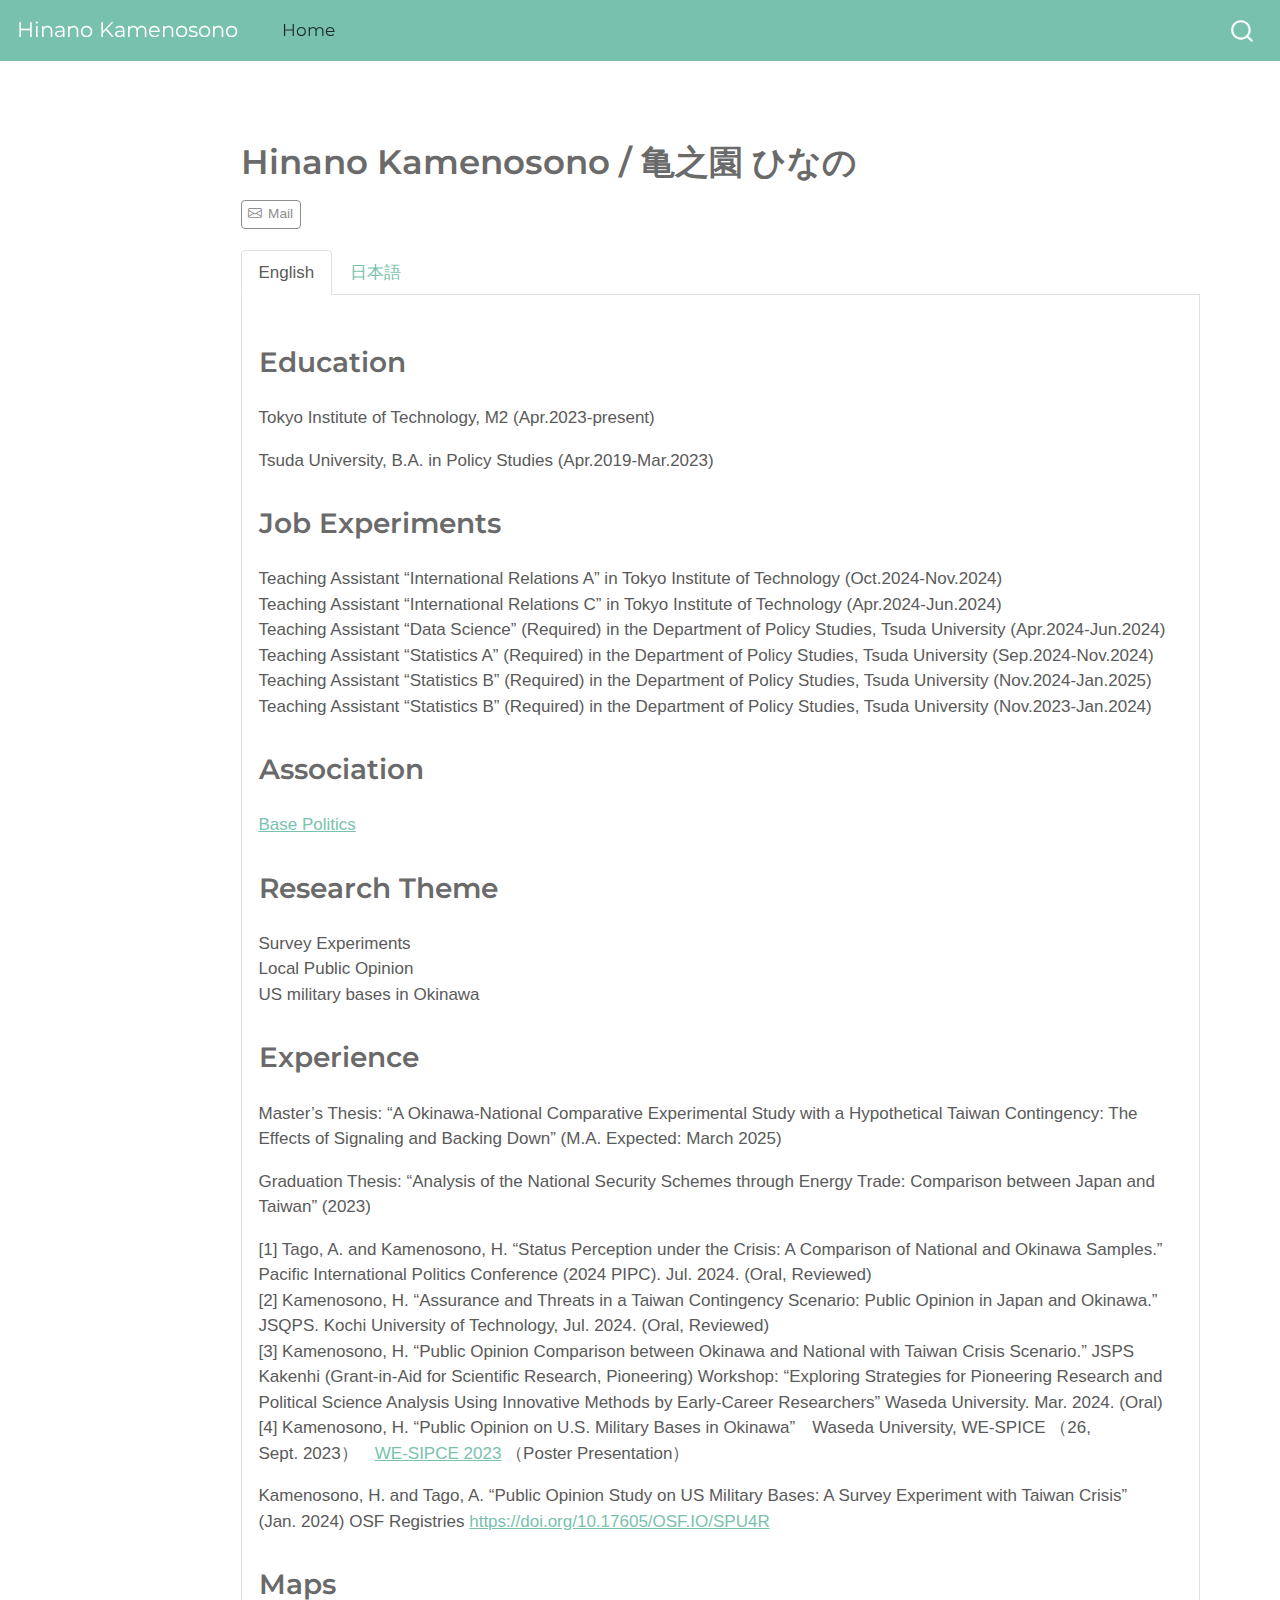
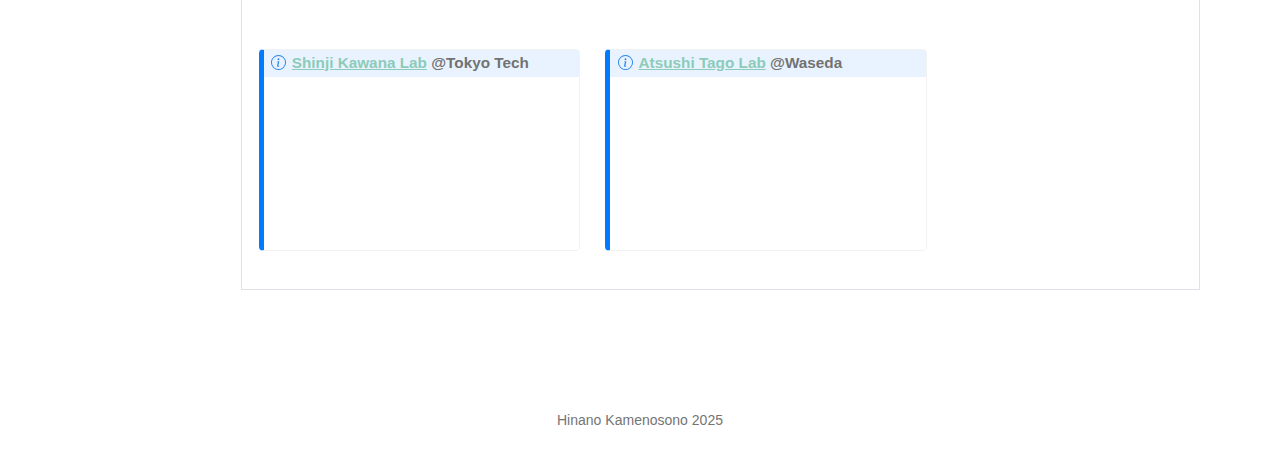
<file: docs/index.html>
<!DOCTYPE html>
<html xmlns="http://www.w3.org/1999/xhtml" lang="ja" xml:lang="ja"><head>

<meta charset="utf-8">
<meta name="generator" content="quarto-1.3.450">

<meta name="viewport" content="width=device-width, initial-scale=1.0, user-scalable=yes">


<title>Hinano Kamenosono - Hinano Kamenosono / 亀之園 ひなの</title>
<style>
code{white-space: pre-wrap;}
span.smallcaps{font-variant: small-caps;}
div.columns{display: flex; gap: min(4vw, 1.5em);}
div.column{flex: auto; overflow-x: auto;}
div.hanging-indent{margin-left: 1.5em; text-indent: -1.5em;}
ul.task-list{list-style: none;}
ul.task-list li input[type="checkbox"] {
  width: 0.8em;
  margin: 0 0.8em 0.2em -1em; /* quarto-specific, see https://github.com/quarto-dev/quarto-cli/issues/4556 */ 
  vertical-align: middle;
}
</style>


<script src="site_libs/quarto-nav/quarto-nav.js"></script>
<script src="site_libs/quarto-nav/headroom.min.js"></script>
<script src="site_libs/clipboard/clipboard.min.js"></script>
<script src="site_libs/quarto-search/autocomplete.umd.js"></script>
<script src="site_libs/quarto-search/fuse.min.js"></script>
<script src="site_libs/quarto-search/quarto-search.js"></script>
<meta name="quarto:offset" content="./">
<script src="site_libs/quarto-html/quarto.js"></script>
<script src="site_libs/quarto-html/popper.min.js"></script>
<script src="site_libs/quarto-html/tippy.umd.min.js"></script>
<link href="site_libs/quarto-html/tippy.css" rel="stylesheet">
<link href="site_libs/quarto-html/quarto-syntax-highlighting.css" rel="stylesheet" id="quarto-text-highlighting-styles">
<script src="site_libs/bootstrap/bootstrap.min.js"></script>
<link href="site_libs/bootstrap/bootstrap-icons.css" rel="stylesheet">
<link href="site_libs/bootstrap/bootstrap.min.css" rel="stylesheet" id="quarto-bootstrap" data-mode="light">
<script id="quarto-search-options" type="application/json">{
  "location": "navbar",
  "copy-button": false,
  "collapse-after": 3,
  "panel-placement": "end",
  "type": "overlay",
  "limit": 20,
  "language": {
    "search-no-results-text": "一致なし",
    "search-matching-documents-text": "一致した文書",
    "search-copy-link-title": "検索へのリンクをコピー",
    "search-hide-matches-text": "追加の検索結果を非表示",
    "search-more-match-text": "追加の検索結果",
    "search-more-matches-text": "追加の検索結果",
    "search-clear-button-title": "消去",
    "search-detached-cancel-button-title": "取消",
    "search-submit-button-title": "検索",
    "search-label": "サーチ"
  }
}</script>
<script async="" src="https://www.googletagmanager.com/gtag/js?id=G-DSGZRHN260"></script>

<script type="text/javascript">

window.dataLayer = window.dataLayer || [];
function gtag(){dataLayer.push(arguments);}
gtag('js', new Date());
gtag('config', 'G-DSGZRHN260', { 'anonymize_ip': true});
</script>


</head>

<body class="nav-fixed fullcontent">

<div id="quarto-search-results"></div>
  <header id="quarto-header" class="headroom fixed-top">
    <nav class="navbar navbar-expand-lg navbar-dark ">
      <div class="navbar-container container-fluid">
      <div class="navbar-brand-container">
    <a class="navbar-brand" href="./index.html">
    <span class="navbar-title">Hinano Kamenosono</span>
    </a>
  </div>
            <div id="quarto-search" class="" title="サーチ"></div>
          <button class="navbar-toggler" type="button" data-bs-toggle="collapse" data-bs-target="#navbarCollapse" aria-controls="navbarCollapse" aria-expanded="false" aria-label="ナビゲーションを切り替える" onclick="if (window.quartoToggleHeadroom) { window.quartoToggleHeadroom(); }">
  <span class="navbar-toggler-icon"></span>
</button>
          <div class="collapse navbar-collapse" id="navbarCollapse">
            <ul class="navbar-nav navbar-nav-scroll me-auto">
  <li class="nav-item">
    <a class="nav-link active" href="./index.html" rel="" target="" aria-current="page">
 <span class="menu-text">Home</span></a>
  </li>  
</ul>
            <div class="quarto-navbar-tools ms-auto">
</div>
          </div> <!-- /navcollapse -->
      </div> <!-- /container-fluid -->
    </nav>
</header>
<!-- content -->
<div id="quarto-content" class="quarto-container page-columns page-rows-contents page-layout-article page-navbar">
<!-- sidebar -->
<!-- margin-sidebar -->
    
<!-- main -->
<main class="content page-columns page-full" id="quarto-document-content">



<div class="quarto-about-solana column-body">
  <div class="about-entity">
    <div class="entity-contents">
      <header id="title-block-header" class="quarto-title-block default">
<div class="quarto-title">
<h1 class="title">Hinano Kamenosono / 亀之園 ひなの</h1>
</div>
<div class="quarto-title-meta">
  </div>
</header> <div class="about-links">
  <a href="mailto:khina@shs.ens.titech.ac.jp" class="about-link" rel="" target="">
    <i class="bi bi-envelope"></i>
     <span class="about-link-text">Mail</span>
  </a>
</div>
      <div class="about-contents"><div id="heading">
<div class="tabset-margin-container"></div><div class="panel-tabset">
<ul class="nav nav-tabs" role="tablist"><li class="nav-item" role="presentation"><a class="nav-link active" id="tabset-1-1-tab" data-bs-toggle="tab" data-bs-target="#tabset-1-1" role="tab" aria-controls="tabset-1-1" aria-selected="true">English</a></li><li class="nav-item" role="presentation"><a class="nav-link" id="tabset-1-2-tab" data-bs-toggle="tab" data-bs-target="#tabset-1-2" role="tab" aria-controls="tabset-1-2" aria-selected="false">日本語</a></li></ul>
<div class="tab-content">
<div id="tabset-1-1" class="tab-pane active" role="tabpanel" aria-labelledby="tabset-1-1-tab">
<section id="education" class="level2">
<h2 data-anchor-id="education">Education</h2>
<p>Tokyo Institute of Technology, M2 (Apr.2023-present)</p>
<p>Tsuda University, B.A. in Policy Studies (Apr.2019-Mar.2023)</p>
</section>
<section id="job-experiments" class="level2">
<h2 data-anchor-id="job-experiments">Job Experiments</h2>
<p>Teaching Assistant “International Relations A” in Tokyo Institute of Technology (Oct.2024-Nov.2024)<br> Teaching Assistant “International Relations C” in Tokyo Institute of Technology (Apr.2024-Jun.2024)<br> Teaching Assistant “Data Science” (Required) in the Department of Policy Studies, Tsuda University (Apr.2024-Jun.2024)<br> Teaching Assistant “Statistics A” (Required) in the Department of Policy Studies, Tsuda University (Sep.2024-Nov.2024)<br> Teaching Assistant “Statistics B” (Required) in the Department of Policy Studies, Tsuda University (Nov.2024-Jan.2025)<br> Teaching Assistant “Statistics B” (Required) in the Department of Policy Studies, Tsuda University (Nov.2023-Jan.2024)</p>
</section>
<section id="association" class="level2">
<h2 data-anchor-id="association">Association</h2>
<p><a href="https://www.basepoliticsjp.com/" target="_blank">Base Politics</a></p>
</section>
<section id="research-theme" class="level2">
<h2 data-anchor-id="research-theme">Research Theme</h2>
<p>Survey Experiments<br> Local Public Opinion<br> US military bases in Okinawa</p>
</section>
<section id="experience" class="level2">
<h2 data-anchor-id="experience">Experience</h2>
<p>Master’s Thesis: “A Okinawa-National Comparative Experimental Study with a Hypothetical Taiwan Contingency: The Effects of Signaling and Backing Down” (M.A.&nbsp;Expected: March 2025)</p>
<p>Graduation Thesis: “Analysis of the National Security Schemes through Energy Trade: Comparison between Japan and Taiwan” (2023)</p>
<p>[1] Tago, A. and Kamenosono, H. “Status Perception under the Crisis: A Comparison of National and Okinawa Samples.” Pacific International Politics Conference (2024 PIPC). Jul.&nbsp;2024. (Oral, Reviewed)<br> [2] Kamenosono, H. “Assurance and Threats in a Taiwan Contingency Scenario: Public Opinion in Japan and Okinawa.” JSQPS. Kochi University of Technology, Jul.&nbsp;2024. (Oral, Reviewed)<br> [3] Kamenosono, H. “Public Opinion Comparison between Okinawa and National with Taiwan Crisis Scenario.” JSPS Kakenhi (Grant-in-Aid for Scientific Research, Pioneering) Workshop: “Exploring Strategies for Pioneering Research and Political Science Analysis Using Innovative Methods by Early-Career Researchers” Waseda University. Mar.&nbsp;2024. (Oral)<br> [4] Kamenosono, H. “Public Opinion on U.S. Military Bases in Okinawa”　Waseda University, WE-SPICE （26, Sept.&nbsp;2023）　<a href="https://www.waseda.jp/inst/sgu/news/2023/09/26/26911/" target="_blank">WE-SIPCE 2023</a> （Poster Presentation）<br></p>
<p>Kamenosono, H. and Tago, A. “Public Opinion Study on US Military Bases: A Survey Experiment with Taiwan Crisis” (Jan.&nbsp;2024) OSF Registries <a href="https://doi.org/10.17605/OSF.IO/SPU4R" class="uri">https://doi.org/10.17605/OSF.IO/SPU4R</a></p>
</section>
<section id="maps" class="level2">
<h2 data-anchor-id="maps">Maps</h2>
<div class="grid">
<div class="grid-auto-fit">
<div class="callout callout-style-default callout-note callout-titled">
<div class="callout-header d-flex align-content-center">
<div class="callout-icon-container">
<i class="callout-icon"></i>
</div>
<div class="callout-title-container flex-fill">
<a href="https://sites.google.com/view/kawanalab" target="_blank">Shinji Kawana Lab</a> <span class="citation" data-cites="Tokyo">@Tokyo</span> Tech
</div>
</div>
<div class="callout-body-container callout-body">
<iframe src="https://www.google.com/maps/embed?pb=!1m14!1m8!1m3!1d1621.9433944506384!2d139.6824459!3d35.6058591!3m2!1i1024!2i768!4f13.1!3m3!1m2!1s0x6018f5c7cc7bd92d%3A0xc8499216b1e3dd28!2z5p2x5Lqs5bel5qWt5aSn5a2mIOilvznlj7fppKg!5e0!3m2!1sja!2sjp!4v1695984121571!5m2!1sja!2sjp" width="auto" height="auto" style="border:0;" allowfullscreen="" loading="lazy" referrerpolicy="no-referrer-when-downgrade">
</iframe>
</div>
</div>
</div>
<div class="grid-auto-fit">
<div class="callout callout-style-default callout-note callout-titled">
<div class="callout-header d-flex align-content-center">
<div class="callout-icon-container">
<i class="callout-icon"></i>
</div>
<div class="callout-title-container flex-fill">
<a href="https://a-tago.github.io/" target="_blank">Atsushi Tago Lab</a> <span class="citation" data-cites="Waseda">@Waseda</span>
</div>
</div>
<div class="callout-body-container callout-body">
<iframe src="https://www.google.com/maps/embed?pb=!1m18!1m12!1m3!1d924.9990165076774!2d139.7190011967158!3d35.708478600163374!2m3!1f0!2f0!3f0!3m2!1i1024!2i768!4f13.1!3m3!1m2!1s0x60188d1b65b68f05%3A0x548ad5986c6f7ee1!2z44CSMTY5LTAwNTEg5p2x5Lqs6YO95paw5a6_5Yy66KW_5pep56iy55Sw77yR5LiB55uu77yW4oiS77yRIOaXqeeosueUsOWkp-WtpiAz5Y-36aSo!5e0!3m2!1sja!2sjp!4v1695984163272!5m2!1sja!2sjp" width="auto" height="auto" style="border:0;" allowfullscreen="" loading="lazy" referrerpolicy="no-referrer-when-downgrade">
</iframe>
</div>
</div>
</div>
</div>
</section>
</div>
<div id="tabset-1-2" class="tab-pane" role="tabpanel" aria-labelledby="tabset-1-2-tab">
<section id="学歴" class="level2">
<h2 data-anchor-id="学歴">学歴</h2>
<p>東京工業大学　環境・社会理工学院　社会・人間科学系　修士課程2年　（2023年4月〜現在）</p>
<p>津田塾大学　総合政策学部　総合政策学科　（2019年4月〜2023年3月）</p>
</section>
<section id="職歴" class="level2">
<h2 data-anchor-id="職歴">職歴</h2>
<p>東京工業大学　文系教養科目TA（「国際関係論A」）（2024年10月〜2024年11月）<br> 東京工業大学　文系教養科目TA（「国際関係論C」）（2024年4月〜2024年6月）<br> 津田塾大学　総合政策学部　総合政策学科TA（「データ・サイエンス入門」必修科目）（2024年4月〜2024年6月）<br> 津田塾大学　総合政策学部　総合政策学科TA（「統計A」必修科目）（2024年9月〜2024年11月）<br> 津田塾大学　総合政策学部　総合政策学科TA（「統計B」必修科目）（2024年11月〜2025年1月）<br> 津田塾大学　総合政策学部　総合政策学科TA（「統計B」必修科目）（2023年11月〜2024年1月）</p>
</section>
<section id="所属研究会" class="level2">
<h2 data-anchor-id="所属研究会">所属研究会</h2>
<p><a href="https://www.basepoliticsjp.com/" target="_blank">基地政治研究会</a></p>
</section>
<section id="研究テーマ" class="level2">
<h2 data-anchor-id="研究テーマ">研究テーマ</h2>
<p>サーベイ実験<br> ローカル世論<br> 沖縄の米軍基地</p>
</section>
<section id="業績" class="level2">
<h2 data-anchor-id="業績">業績</h2>
<p>修士論文：「仮想・台湾有事における日本政府の対応をめぐる沖縄県民と他県民の支持態度比較実験：シグナルとバックダウンの影響」2025年3月修士取得見込み<br> 学士論文：「資源エネルギー貿易に着目した日本と台湾の安全保障体制の比較考察」2023年3月学士取得</p>
<p><strong>サーベイ実験</strong><br> Kamenosono, H. and Tago, A. “Public Opinion Study on US Military Bases: A Survey Experiment with Taiwan Crisis” (Jan.&nbsp;2024) OSF Registries <a href="https://doi.org/10.17605/OSF.IO/SPU4R" class="uri">https://doi.org/10.17605/OSF.IO/SPU4R</a></p>
<p><strong>口頭発表</strong><br> 国際会議での発表<br> [1] Tago, A. and Kamenosono, H. “Status Perception under the Crisis: A Comparison of National and Okinawa Samples.” Pacific International Politics Conference (2024 PIPC). 2024年7月. （口頭・査読あり）</p>
<p>学会・ワークショップでの発表<br> [1] Kamenosono, H. “Assurance and Threats in a Taiwan Contingency Scenario: Public Opinion in Japan and Okinawa.” 計量・数理政治学会（JSQPS）. 高知工科大学, 高知県, 2024年7月. （口頭・査読あり）<br> [2] Kamenosono, H. “Public Opinion Comparison between Okinawa and National with Taiwan Crisis Scenario.” 科学研究費・開拓研究ワークショップ「若手研究者による新しい手法による政治学分析と開拓研究の戦略の検討」早稲田大学, 東京都, 2024年3月. （口頭・査読なし）<br> [3] Kamenosono, H. “Public Opinion on U.S. Military Bases in Okinawa”　早稲田大学WE-SPICE （2023年9月26日）　<a href="https://www.waseda.jp/inst/sgu/news/2023/09/26/26911/" target="_blank">WE-SIPCE 2023</a> （ポスター発表・査読なし）<br></p>
<p>その他<br> 「法人税率の差異は国際資本移動の要因となるか？―マクロ統計からのBEPS考察―」インターゼミナール2021年12月19日<br> 「資源エネルギー貿易に着目した日本と台湾の安全保障体制の比較考察」インターゼミナール2022年12月11日<br> 「資源エネルギー貿易に着目した海上輸送の安全保障」税関発足150周年事業『大学生フォーラム』2023年3月7日</p>
</section>
<section id="maps-1" class="level2">
<h2 data-anchor-id="maps-1">Maps</h2>
<div class="grid">
<div class="grid-auto-fit">
<div class="callout callout-style-default callout-note callout-titled">
<div class="callout-header d-flex align-content-center">
<div class="callout-icon-container">
<i class="callout-icon"></i>
</div>
<div class="callout-title-container flex-fill">
<a href="https://sites.google.com/view/kawanalab" target="_blank">川名 晋史 研究室</a> <span class="citation" data-cites="Tokyo">@Tokyo</span> Tech
</div>
</div>
<div class="callout-body-container callout-body">
<iframe src="https://www.google.com/maps/embed?pb=!1m14!1m8!1m3!1d1621.9433944506384!2d139.6824459!3d35.6058591!3m2!1i1024!2i768!4f13.1!3m3!1m2!1s0x6018f5c7cc7bd92d%3A0xc8499216b1e3dd28!2z5p2x5Lqs5bel5qWt5aSn5a2mIOilvznlj7fppKg!5e0!3m2!1sja!2sjp!4v1695984121571!5m2!1sja!2sjp" width="auto" height="auto" style="border:0;" allowfullscreen="" loading="lazy" referrerpolicy="no-referrer-when-downgrade">
</iframe>
</div>
</div>
</div>
<div class="grid-auto-fit">
<div class="callout callout-style-default callout-note callout-titled">
<div class="callout-header d-flex align-content-center">
<div class="callout-icon-container">
<i class="callout-icon"></i>
</div>
<div class="callout-title-container flex-fill">
<a href="https://a-tago.github.io/" target="_blank">多湖 淳 研究室</a> <span class="citation" data-cites="Waseda">@Waseda</span>
</div>
</div>
<div class="callout-body-container callout-body">
<iframe src="https://www.google.com/maps/embed?pb=!1m18!1m12!1m3!1d924.9990165076774!2d139.7190011967158!3d35.708478600163374!2m3!1f0!2f0!3f0!3m2!1i1024!2i768!4f13.1!3m3!1m2!1s0x60188d1b65b68f05%3A0x548ad5986c6f7ee1!2z44CSMTY5LTAwNTEg5p2x5Lqs6YO95paw5a6_5Yy66KW_5pep56iy55Sw77yR5LiB55uu77yW4oiS77yRIOaXqeeosueUsOWkp-WtpiAz5Y-36aSo!5e0!3m2!1sja!2sjp!4v1695984163272!5m2!1sja!2sjp" width="auto" height="auto" style="border:0;" allowfullscreen="" loading="lazy" referrerpolicy="no-referrer-when-downgrade">
</iframe>
</div>
</div>
</div>
</div>
</section>
</div>
</div>
</div>
</div></div>
    </div>
  </div>
</div>





</main> <!-- /main -->
<script id="quarto-html-after-body" type="application/javascript">
window.document.addEventListener("DOMContentLoaded", function (event) {
  const toggleBodyColorMode = (bsSheetEl) => {
    const mode = bsSheetEl.getAttribute("data-mode");
    const bodyEl = window.document.querySelector("body");
    if (mode === "dark") {
      bodyEl.classList.add("quarto-dark");
      bodyEl.classList.remove("quarto-light");
    } else {
      bodyEl.classList.add("quarto-light");
      bodyEl.classList.remove("quarto-dark");
    }
  }
  const toggleBodyColorPrimary = () => {
    const bsSheetEl = window.document.querySelector("link#quarto-bootstrap");
    if (bsSheetEl) {
      toggleBodyColorMode(bsSheetEl);
    }
  }
  toggleBodyColorPrimary();  
  const isCodeAnnotation = (el) => {
    for (const clz of el.classList) {
      if (clz.startsWith('code-annotation-')) {                     
        return true;
      }
    }
    return false;
  }
  const clipboard = new window.ClipboardJS('.code-copy-button', {
    text: function(trigger) {
      const codeEl = trigger.previousElementSibling.cloneNode(true);
      for (const childEl of codeEl.children) {
        if (isCodeAnnotation(childEl)) {
          childEl.remove();
        }
      }
      return codeEl.innerText;
    }
  });
  clipboard.on('success', function(e) {
    // button target
    const button = e.trigger;
    // don't keep focus
    button.blur();
    // flash "checked"
    button.classList.add('code-copy-button-checked');
    var currentTitle = button.getAttribute("title");
    button.setAttribute("title", "コピーしました");
    let tooltip;
    if (window.bootstrap) {
      button.setAttribute("data-bs-toggle", "tooltip");
      button.setAttribute("data-bs-placement", "left");
      button.setAttribute("data-bs-title", "コピーしました");
      tooltip = new bootstrap.Tooltip(button, 
        { trigger: "manual", 
          customClass: "code-copy-button-tooltip",
          offset: [0, -8]});
      tooltip.show();    
    }
    setTimeout(function() {
      if (tooltip) {
        tooltip.hide();
        button.removeAttribute("data-bs-title");
        button.removeAttribute("data-bs-toggle");
        button.removeAttribute("data-bs-placement");
      }
      button.setAttribute("title", currentTitle);
      button.classList.remove('code-copy-button-checked');
    }, 1000);
    // clear code selection
    e.clearSelection();
  });
  function tippyHover(el, contentFn) {
    const config = {
      allowHTML: true,
      content: contentFn,
      maxWidth: 500,
      delay: 100,
      arrow: false,
      appendTo: function(el) {
          return el.parentElement;
      },
      interactive: true,
      interactiveBorder: 10,
      theme: 'quarto',
      placement: 'bottom-start'
    };
    window.tippy(el, config); 
  }
  const noterefs = window.document.querySelectorAll('a[role="doc-noteref"]');
  for (var i=0; i<noterefs.length; i++) {
    const ref = noterefs[i];
    tippyHover(ref, function() {
      // use id or data attribute instead here
      let href = ref.getAttribute('data-footnote-href') || ref.getAttribute('href');
      try { href = new URL(href).hash; } catch {}
      const id = href.replace(/^#\/?/, "");
      const note = window.document.getElementById(id);
      return note.innerHTML;
    });
  }
      let selectedAnnoteEl;
      const selectorForAnnotation = ( cell, annotation) => {
        let cellAttr = 'data-code-cell="' + cell + '"';
        let lineAttr = 'data-code-annotation="' +  annotation + '"';
        const selector = 'span[' + cellAttr + '][' + lineAttr + ']';
        return selector;
      }
      const selectCodeLines = (annoteEl) => {
        const doc = window.document;
        const targetCell = annoteEl.getAttribute("data-target-cell");
        const targetAnnotation = annoteEl.getAttribute("data-target-annotation");
        const annoteSpan = window.document.querySelector(selectorForAnnotation(targetCell, targetAnnotation));
        const lines = annoteSpan.getAttribute("data-code-lines").split(",");
        const lineIds = lines.map((line) => {
          return targetCell + "-" + line;
        })
        let top = null;
        let height = null;
        let parent = null;
        if (lineIds.length > 0) {
            //compute the position of the single el (top and bottom and make a div)
            const el = window.document.getElementById(lineIds[0]);
            top = el.offsetTop;
            height = el.offsetHeight;
            parent = el.parentElement.parentElement;
          if (lineIds.length > 1) {
            const lastEl = window.document.getElementById(lineIds[lineIds.length - 1]);
            const bottom = lastEl.offsetTop + lastEl.offsetHeight;
            height = bottom - top;
          }
          if (top !== null && height !== null && parent !== null) {
            // cook up a div (if necessary) and position it 
            let div = window.document.getElementById("code-annotation-line-highlight");
            if (div === null) {
              div = window.document.createElement("div");
              div.setAttribute("id", "code-annotation-line-highlight");
              div.style.position = 'absolute';
              parent.appendChild(div);
            }
            div.style.top = top - 2 + "px";
            div.style.height = height + 4 + "px";
            let gutterDiv = window.document.getElementById("code-annotation-line-highlight-gutter");
            if (gutterDiv === null) {
              gutterDiv = window.document.createElement("div");
              gutterDiv.setAttribute("id", "code-annotation-line-highlight-gutter");
              gutterDiv.style.position = 'absolute';
              const codeCell = window.document.getElementById(targetCell);
              const gutter = codeCell.querySelector('.code-annotation-gutter');
              gutter.appendChild(gutterDiv);
            }
            gutterDiv.style.top = top - 2 + "px";
            gutterDiv.style.height = height + 4 + "px";
          }
          selectedAnnoteEl = annoteEl;
        }
      };
      const unselectCodeLines = () => {
        const elementsIds = ["code-annotation-line-highlight", "code-annotation-line-highlight-gutter"];
        elementsIds.forEach((elId) => {
          const div = window.document.getElementById(elId);
          if (div) {
            div.remove();
          }
        });
        selectedAnnoteEl = undefined;
      };
      // Attach click handler to the DT
      const annoteDls = window.document.querySelectorAll('dt[data-target-cell]');
      for (const annoteDlNode of annoteDls) {
        annoteDlNode.addEventListener('click', (event) => {
          const clickedEl = event.target;
          if (clickedEl !== selectedAnnoteEl) {
            unselectCodeLines();
            const activeEl = window.document.querySelector('dt[data-target-cell].code-annotation-active');
            if (activeEl) {
              activeEl.classList.remove('code-annotation-active');
            }
            selectCodeLines(clickedEl);
            clickedEl.classList.add('code-annotation-active');
          } else {
            // Unselect the line
            unselectCodeLines();
            clickedEl.classList.remove('code-annotation-active');
          }
        });
      }
  const findCites = (el) => {
    const parentEl = el.parentElement;
    if (parentEl) {
      const cites = parentEl.dataset.cites;
      if (cites) {
        return {
          el,
          cites: cites.split(' ')
        };
      } else {
        return findCites(el.parentElement)
      }
    } else {
      return undefined;
    }
  };
  var bibliorefs = window.document.querySelectorAll('a[role="doc-biblioref"]');
  for (var i=0; i<bibliorefs.length; i++) {
    const ref = bibliorefs[i];
    const citeInfo = findCites(ref);
    if (citeInfo) {
      tippyHover(citeInfo.el, function() {
        var popup = window.document.createElement('div');
        citeInfo.cites.forEach(function(cite) {
          var citeDiv = window.document.createElement('div');
          citeDiv.classList.add('hanging-indent');
          citeDiv.classList.add('csl-entry');
          var biblioDiv = window.document.getElementById('ref-' + cite);
          if (biblioDiv) {
            citeDiv.innerHTML = biblioDiv.innerHTML;
          }
          popup.appendChild(citeDiv);
        });
        return popup.innerHTML;
      });
    }
  }
});
</script>
</div> <!-- /content -->
<footer class="footer">
  <div class="nav-footer">
    <div class="nav-footer-left">
      &nbsp;
    </div>   
    <div class="nav-footer-center">Hinano Kamenosono 2025</div>
    <div class="nav-footer-right">
      &nbsp;
    </div>
  </div>
</footer>



</body></html>
</file>
<file: docs/site_libs/quarto-html/tippy.css>
.tippy-box[data-animation=fade][data-state=hidden]{opacity:0}[data-tippy-root]{max-width:calc(100vw - 10px)}.tippy-box{position:relative;background-color:#333;color:#fff;border-radius:4px;font-size:14px;line-height:1.4;white-space:normal;outline:0;transition-property:transform,visibility,opacity}.tippy-box[data-placement^=top]>.tippy-arrow{bottom:0}.tippy-box[data-placement^=top]>.tippy-arrow:before{bottom:-7px;left:0;border-width:8px 8px 0;border-top-color:initial;transform-origin:center top}.tippy-box[data-placement^=bottom]>.tippy-arrow{top:0}.tippy-box[data-placement^=bottom]>.tippy-arrow:before{top:-7px;left:0;border-width:0 8px 8px;border-bottom-color:initial;transform-origin:center bottom}.tippy-box[data-placement^=left]>.tippy-arrow{right:0}.tippy-box[data-placement^=left]>.tippy-arrow:before{border-width:8px 0 8px 8px;border-left-color:initial;right:-7px;transform-origin:center left}.tippy-box[data-placement^=right]>.tippy-arrow{left:0}.tippy-box[data-placement^=right]>.tippy-arrow:before{left:-7px;border-width:8px 8px 8px 0;border-right-color:initial;transform-origin:center right}.tippy-box[data-inertia][data-state=visible]{transition-timing-function:cubic-bezier(.54,1.5,.38,1.11)}.tippy-arrow{width:16px;height:16px;color:#333}.tippy-arrow:before{content:"";position:absolute;border-color:transparent;border-style:solid}.tippy-content{position:relative;padding:5px 9px;z-index:1}
</file>
<file: docs/site_libs/quarto-html/quarto-syntax-highlighting.css>
/* quarto syntax highlight colors */
:root {
  --quarto-hl-ot-color: #003B4F;
  --quarto-hl-at-color: #657422;
  --quarto-hl-ss-color: #20794D;
  --quarto-hl-an-color: #5E5E5E;
  --quarto-hl-fu-color: #4758AB;
  --quarto-hl-st-color: #20794D;
  --quarto-hl-cf-color: #003B4F;
  --quarto-hl-op-color: #5E5E5E;
  --quarto-hl-er-color: #AD0000;
  --quarto-hl-bn-color: #AD0000;
  --quarto-hl-al-color: #AD0000;
  --quarto-hl-va-color: #111111;
  --quarto-hl-bu-color: inherit;
  --quarto-hl-ex-color: inherit;
  --quarto-hl-pp-color: #AD0000;
  --quarto-hl-in-color: #5E5E5E;
  --quarto-hl-vs-color: #20794D;
  --quarto-hl-wa-color: #5E5E5E;
  --quarto-hl-do-color: #5E5E5E;
  --quarto-hl-im-color: #00769E;
  --quarto-hl-ch-color: #20794D;
  --quarto-hl-dt-color: #AD0000;
  --quarto-hl-fl-color: #AD0000;
  --quarto-hl-co-color: #5E5E5E;
  --quarto-hl-cv-color: #5E5E5E;
  --quarto-hl-cn-color: #8f5902;
  --quarto-hl-sc-color: #5E5E5E;
  --quarto-hl-dv-color: #AD0000;
  --quarto-hl-kw-color: #003B4F;
}

/* other quarto variables */
:root {
  --quarto-font-monospace: SFMono-Regular, Menlo, Monaco, Consolas, "Liberation Mono", "Courier New", monospace;
}

pre > code.sourceCode > span {
  color: #003B4F;
}

code span {
  color: #003B4F;
}

code.sourceCode > span {
  color: #003B4F;
}

div.sourceCode,
div.sourceCode pre.sourceCode {
  color: #003B4F;
}

code span.ot {
  color: #003B4F;
  font-style: inherit;
}

code span.at {
  color: #657422;
  font-style: inherit;
}

code span.ss {
  color: #20794D;
  font-style: inherit;
}

code span.an {
  color: #5E5E5E;
  font-style: inherit;
}

code span.fu {
  color: #4758AB;
  font-style: inherit;
}

code span.st {
  color: #20794D;
  font-style: inherit;
}

code span.cf {
  color: #003B4F;
  font-style: inherit;
}

code span.op {
  color: #5E5E5E;
  font-style: inherit;
}

code span.er {
  color: #AD0000;
  font-style: inherit;
}

code span.bn {
  color: #AD0000;
  font-style: inherit;
}

code span.al {
  color: #AD0000;
  font-style: inherit;
}

code span.va {
  color: #111111;
  font-style: inherit;
}

code span.bu {
  font-style: inherit;
}

code span.ex {
  font-style: inherit;
}

code span.pp {
  color: #AD0000;
  font-style: inherit;
}

code span.in {
  color: #5E5E5E;
  font-style: inherit;
}

code span.vs {
  color: #20794D;
  font-style: inherit;
}

code span.wa {
  color: #5E5E5E;
  font-style: italic;
}

code span.do {
  color: #5E5E5E;
  font-style: italic;
}

code span.im {
  color: #00769E;
  font-style: inherit;
}

code span.ch {
  color: #20794D;
  font-style: inherit;
}

code span.dt {
  color: #AD0000;
  font-style: inherit;
}

code span.fl {
  color: #AD0000;
  font-style: inherit;
}

code span.co {
  color: #5E5E5E;
  font-style: inherit;
}

code span.cv {
  color: #5E5E5E;
  font-style: italic;
}

code span.cn {
  color: #8f5902;
  font-style: inherit;
}

code span.sc {
  color: #5E5E5E;
  font-style: inherit;
}

code span.dv {
  color: #AD0000;
  font-style: inherit;
}

code span.kw {
  color: #003B4F;
  font-style: inherit;
}

.prevent-inlining {
  content: "</";
}

/*# sourceMappingURL=debc5d5d77c3f9108843748ff7464032.css.map */
</file>
